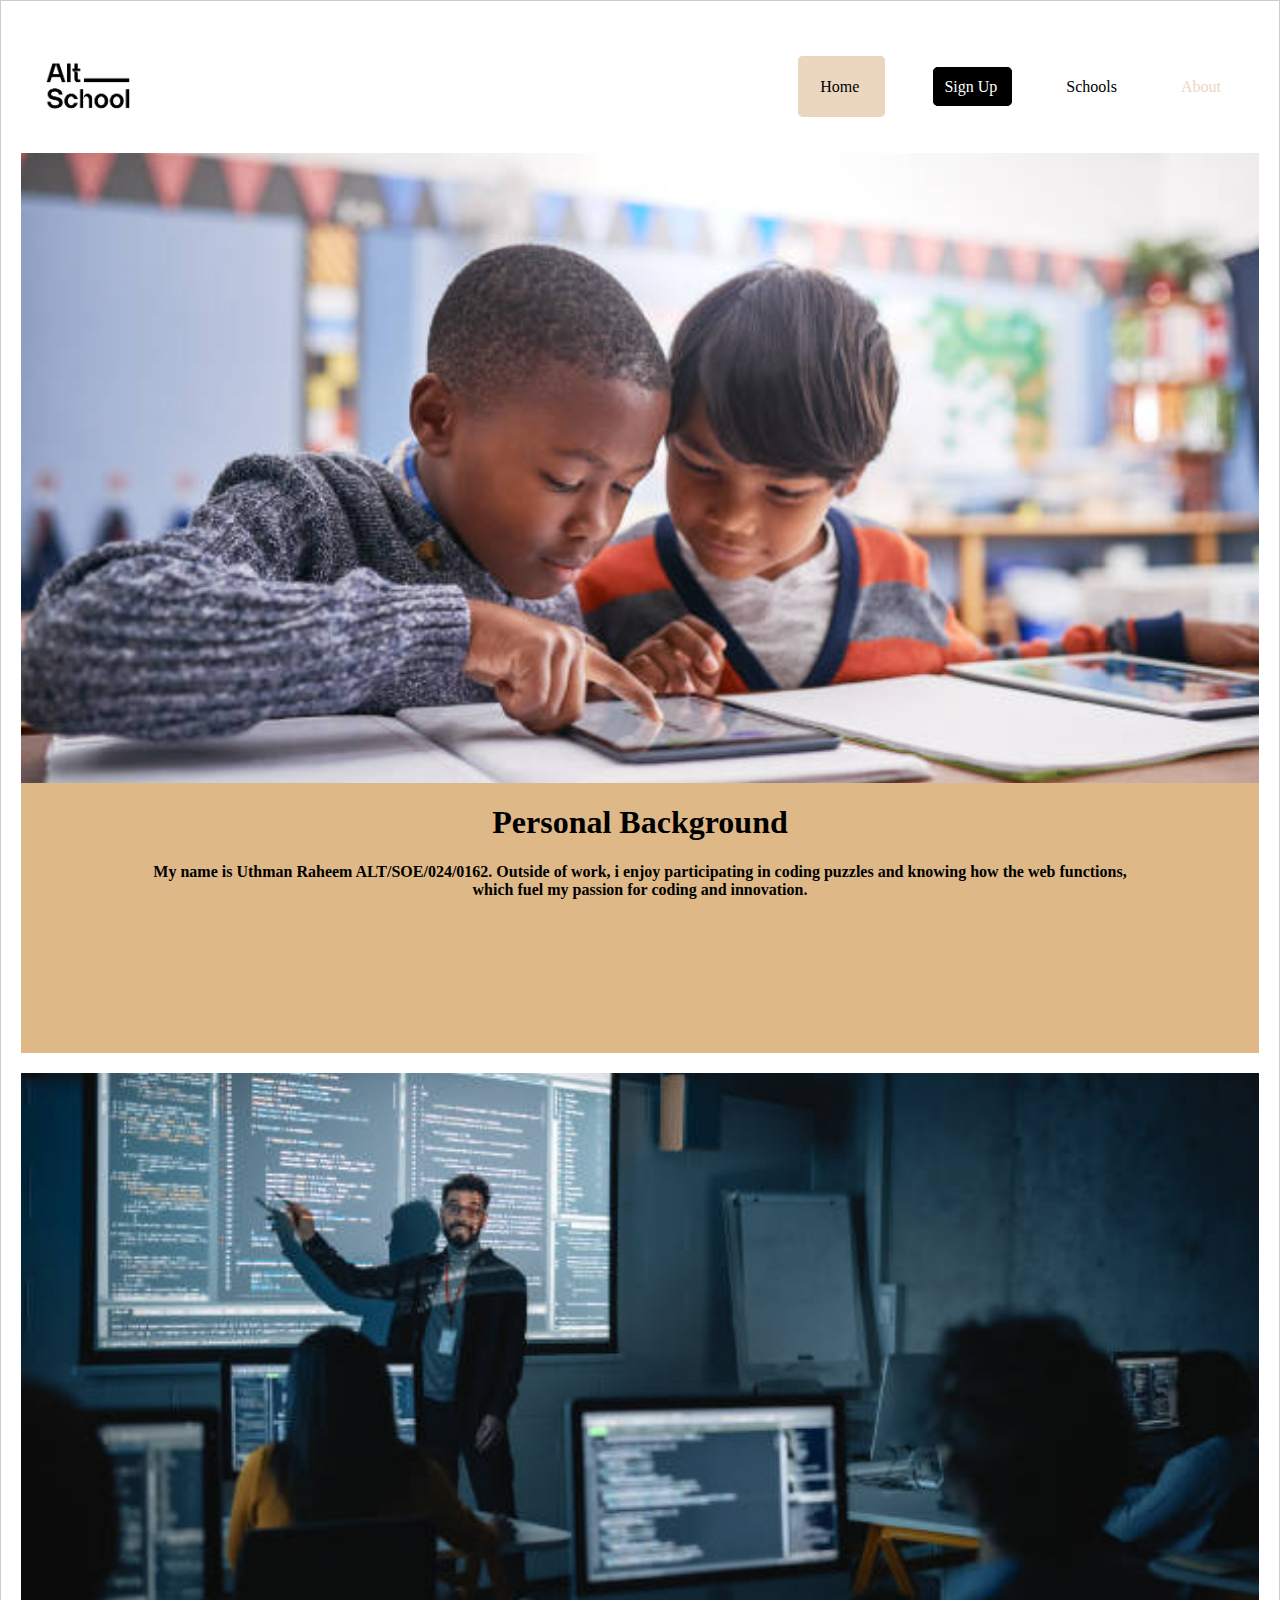
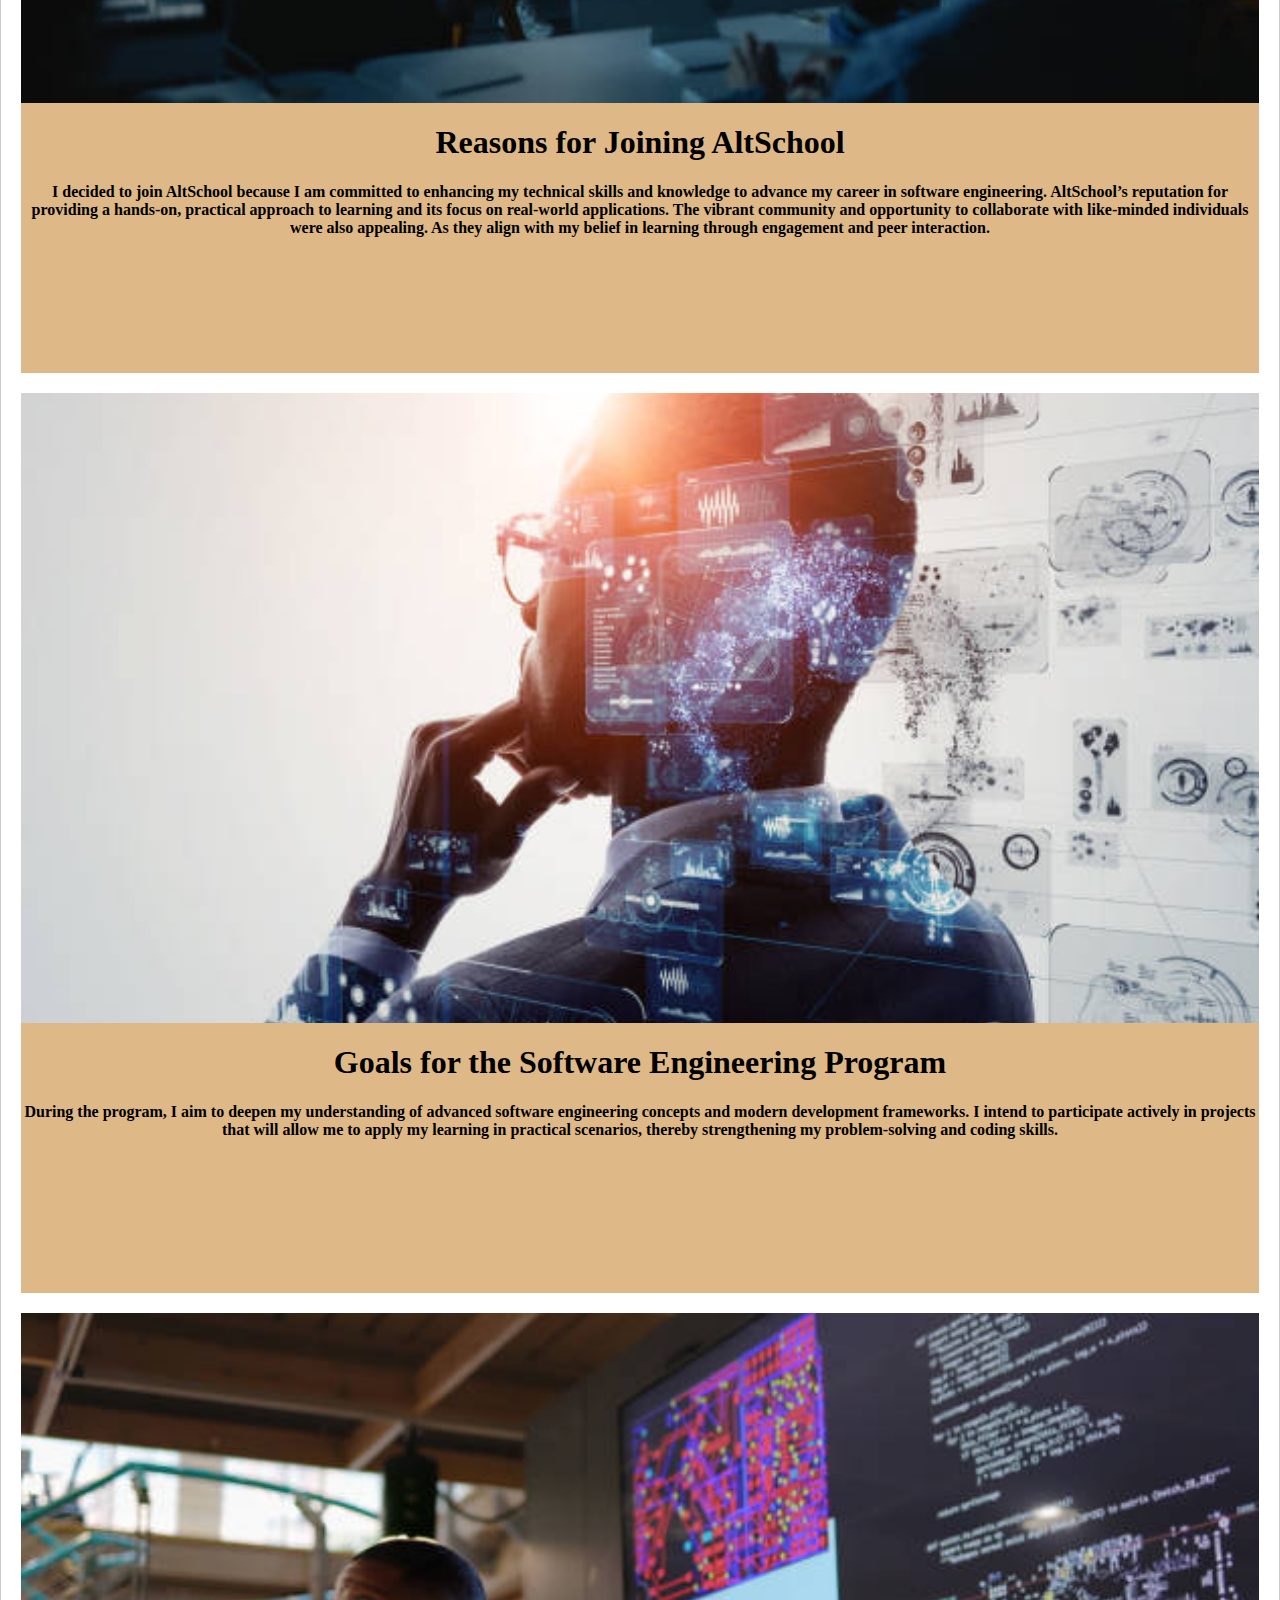
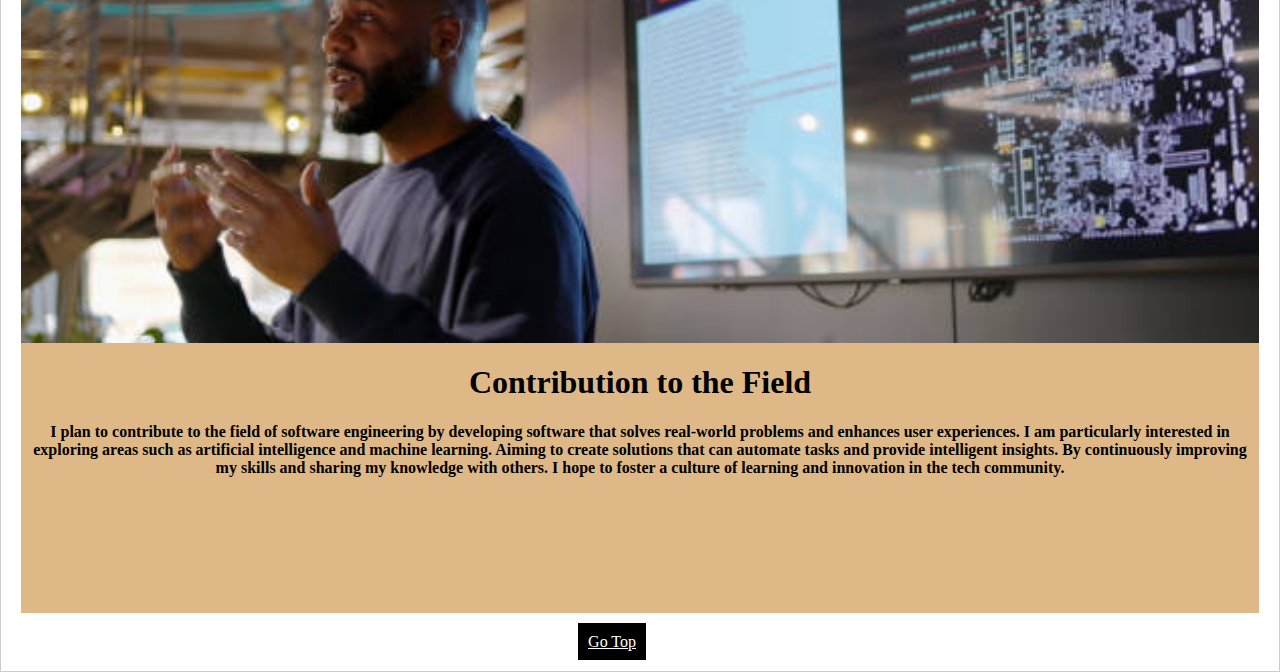
<file: index.html>
<!DOCTYPE html>
<html lang="en-US" class="hydrated" style="--zsiqf-custom-bg-color: #000000">
  <head>
    <meta charset="UTF-8" />
    <meta name="viewport" content="width=device-width, initial-scale=1.0" />
    <title>Alt School</title>
    <link rel="stylesheet" href="./index.css">
  </head>
  <body class="container" id="top">
    <div class="flexbox">
      <img class="box1" src="./assets/images/images.png" alt="AltSchool">
      <nav class="box2">
        <a
          href="./index.html" id="Home"
        >
          Home
        </a>
        &nbsp; &nbsp;
        <a
          href="./Sign Up/form.html" id="Signup"      >
          Sign Up
        </a>
        &nbsp; &nbsp;
        <a 
        href="./schools/index.html" id="Schools">
        Schools
        </a>
        &nbsp; &nbsp;
      <a 
        href="./about/index.html" id="About"
      > About </a>
      </nav>
    </div>
    <div class="fontstyling">
      <div class="fs">
        <div class="fs1">
          <img src="./assets/images/bggg.jpg" alt="">
        </div>
        <div class="fs2">
          <h1>Personal Background</h1>
          <h4>My name is Uthman Raheem ALT/SOE/024/0162. Outside of work, i enjoy
            participating in coding puzzles and knowing how the web functions,<br />
            which fuel my passion for coding and innovation.</h4>
        </div>
      </div>
      <div class="fs">
        <div class="fs1">
          <img src="./assets/images/reason.jpg" alt="">
        </div>
        <div class="fs2">
          <h1>Reasons for Joining AltSchool</h1>
          <h4>
            I decided to join AltSchool because I am committed to enhancing my
            technical skills and knowledge to advance my career in software
            engineering. AltSchool’s reputation for providing a hands-on,
            practical approach to learning and its focus on real-world applications.
            The vibrant community and opportunity to collaborate with
            like-minded individuals were also appealing.
            As they align with my belief in learning through engagement and peer interaction.
          </h4>
        </div>
      </div>
      <div class="fs">
        <div class="fs1">
          <img src="./assets/images/goals.jpg" alt="Goals">  
        </div>
        <div class="fs2">
          <h1>
            Goals for the Software Engineering Program
          </h1>
          <h4>
            During the program, I aim to deepen my understanding of advanced
            software engineering concepts and modern development frameworks.
            I intend to participate actively in projects that will allow me to
            apply my learning in practical scenarios,
            thereby strengthening my problem-solving and coding skills.
          </h4>
        </div>
      </div>
      <div class="fs">
        <div class="fs1">
          <img src="./assets/images/istockphoto-1483272796-612x612.jpg" alt="Contribution">
        </div>
        <div class="fs2">
          <h1>Contribution to the Field</h1>
          <h4>
            I plan to contribute to the field of software engineering by developing
            software that solves real-world problems and enhances user experiences.
            I am particularly interested in exploring areas such as artificial
            intelligence and machine learning. Aiming to create solutions that
            can automate tasks and provide intelligent insights. By
            continuously improving my skills and sharing my knowledge with others.
            I hope to foster a culture of learning and innovation in the tech
            community.
          </h4>
        </div>
      </div>
    </div>  
    <div class="fragment">
      <a href="#top">Go Top</a>
    </div>
  </body>  
</html>
</file>
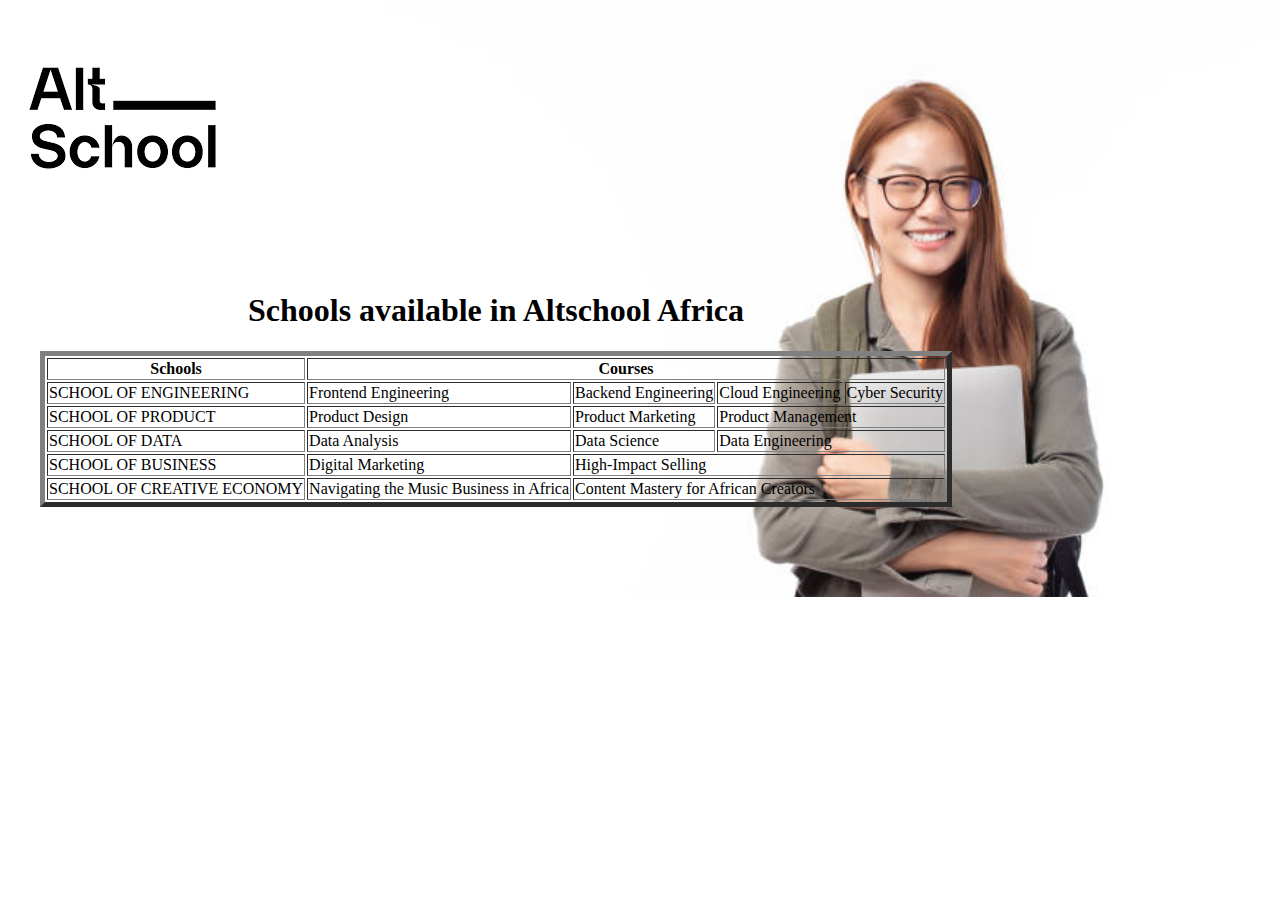
<file: schools/index.html>
<!DOCTYPE html>
<html lang="en">
<head>
    <meta charset="UTF-8">
    <meta name="viewport" content="width=device-width, initial-scale=1.0">
    <title>Schools</title>
    <link rel="stylesheet" href="./index.css">
</head>
<body class="container">
  <div>
    <a href="../index.html">
        <img src="../assets/images/images.png" alt="AltSchool" >
    </a>
    
  </div>
  <div class="tablemargin">
  <table border="5">
    <caption>
        <h1>
            Schools available in Altschool Africa
        </h1>
    </caption>
    <br>
    <thead>
        <th>
            Schools
        </th>
        <th colspan="4">
            Courses
        </th>
    </thead>
    <tbody>
    <tr>
    
        <td>
            SCHOOL OF ENGINEERING
        </td>
        <td>
            Frontend Engineering
        </td>
        <td>
            Backend Engineering
        </td>
        <td>
            Cloud Engineering
        </td>
        <td>
            Cyber Security
        </td>
    </tr>
    <tr>
        <td>
            SCHOOL OF PRODUCT
        </td>
        <td>
            Product Design
        </td>
        <td>
            Product Marketing
        </td>
        <td colspan="2">
            Product Management
        </td>
    </tr>
    <tr>
        <td>
            SCHOOL OF DATA
        </td>
        <td>
            Data Analysis
        </td>
        <td>
            Data Science
        </td>
        <td colspan="2">
            Data Engineering
        </td>
    </tr>
    <tr>
        <td>
            SCHOOL OF BUSINESS
        </td>
        <td>
            Digital Marketing 
        </td>
        <td colspan="3">
            High-Impact Selling
        </td>
    </tr>
    <tr>
        <td>
            SCHOOL OF CREATIVE ECONOMY
        </td>
        <td>
            Navigating the Music Business in Africa
        </td>
        <td colspan="3">
            Content Mastery for African Creators
        </td>
    </tr>
    </tbody>
</table>
</div>
    
</body>
</html>
</file>
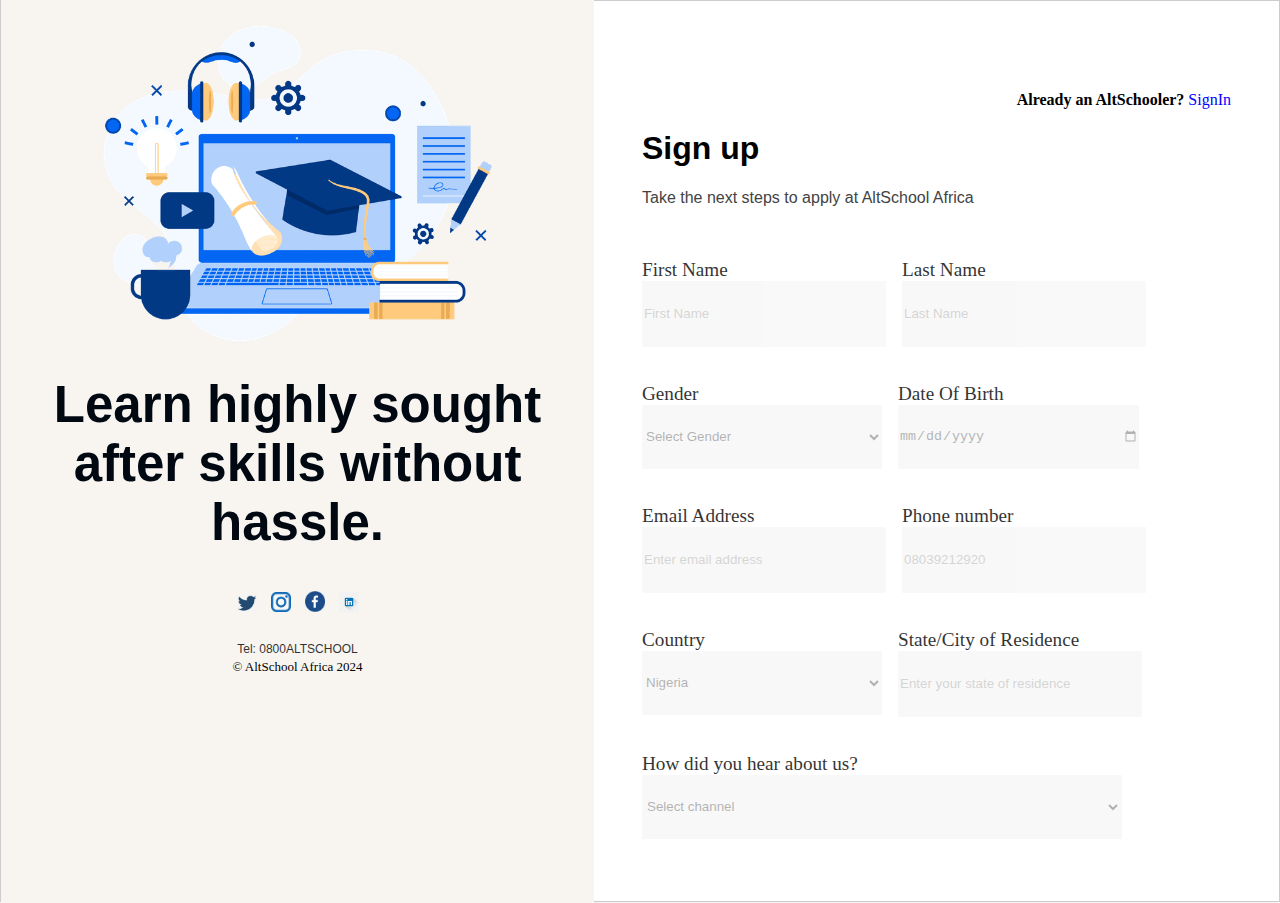
<file: Sign Up/form.html>
<!DOCTYPE html>
<html lang="en">
  <head>
    <meta charset="UTF-8" />
    <meta name="viewport" content="width=device-width, initial-scale=1.0" />
    <title>Alt School</title>
    <script src="./index.js" defer></script>
    <link rel="stylesheet" href="./form.css">
  </head>
  <body class="container">
    <div class="flexbox">
      <div class="boxx">
        <div class="imagewidth">
          <img
            src="../assets/images/https___res.cloudinary.com_talentql-inc_image_upload_v1703728439_student-portal_academic_zzg4hi.png"
            alt="AltSchool"
          />  
        </div>
        <div class="letterdiv">
          <h1 class="textstyle"
          >
            Learn highly sought <br>
            after skills without <br>
            hassle.
          </h1>
          <footer>
            <section>
              <a
              href="https://twitter.com/altschoolafrica"
              style="text-decoration: none">
              
              <img
                src="../assets/images/twitter.png"
                style="width: 20px; height: auto; padding:5px;"
              />
            </a>
            <a
              href="https://instagram.com/altschoolafrica"
              style="text-decoration: none"
            >
              <img
                src="../assets/images/inst.png"
                alt="Instagram"
                style="width: 20px; height: auto; padding: 5px;"
              />
            </a><a
              href="https://facebook.com/AltSchoolAfrica"
              style="text-decoration: none"
            >
              <img
                src="../assets/images/facebook.jpg"
                alt="Facebook"
                style="width: 20px; height: auto; padding: 5px;"
              />
            </a>
            <a
              href="https://linkedin.com/school/altschoolafrica"
              style="text-decoration: none"
            >
              <img
                src="../assets/images/linkedin.png"
                alt="Linkedin"
                alt="Linkedin"
                style="width: 20px; height: auto; padding: 5px;"
              /> </a> 
        </div>
          </section> <br>
          <a
            href="tel:0800ALTSCHOOL"
            style="color: black; text-decoration: none; opacity: 80%;
            font-size: .75rem;
            font-family: AlmarenaDisplayLight, sans-serif;"
            >Tel: 0800ALTSCHOOL</a> <br>
          <span style="color:black; font-size: small; text-align: center;" >
            &copy; AltSchool Africa 2024
          </span>
        </footer>
        
      </div>

      <div class="boxx2">
        
        <nav style="text-align: right" >
          <span> <b>Already an AltSchooler?</b></span>
        <a
          href="../index.html"
          style="   
            color: blue;
            text-decoration: dashed;
          
          "
        >
          SignIn
        </a>
      </nav>
        <h1 style="font-family: Arial, Helvetica, sans-serif">Sign up</h1>
        <p style="font-family: Arial; color: rgb(67, 67, 67)" ;>
          Take the next steps to apply at AltSchool Africa
        </p>
        <br><br>
        <form action="" method="post" >
          <div class="formgrid">
            <div>
              <label for="First Name" style="font-size: larger; opacity: 80%;" > First Name </label>
              <input class="formtextarea"
              type="text" placeholder="First Name" id="First Name"  />
            </div>
            <div>
              <label for="Last Name"   style=" font-size: larger; opacity: 80%;">Last Name </label>
              <input class="formtextarea"
              type="text" placeholder="Last Name" id="Last Name"  />
            </div>
        
          </div> <br><br>
          <div class="formgrid">
            <div>
              <label for="gender"  style="font-size: larger;opacity: 80%"> Gender </label>
              <select class="formtextarea"
              name="gender" id="gender" >
                <option value="Select Gender">Select Gender</option>
                <option value="Male">Male</option>
                <option value="Female">Female</option>
              </select>
            </div>
            <div>
              <label for="dob"  style="font-size: larger;opacity: 80%"> Date Of Birth</label>
              <input class="formtextarea"
              type="date"
              name="dob"
              id="dob" />
            </div>
          </div> <br /> <br />
          <div class="formgrid">
            <div>
              <label for="email"  style="font-size: larger;opacity: 80%"> Email Address</label>
              <input class="formtextarea"
              type="email"
              name="emai"
              id="email"
              placeholder="Enter email address"
                />
            </div>
            <div>
              <label for="phone"  style="font-size: larger; opacity: 80%"> Phone number</label>
              <input class="formtextarea"
              type="number"
              name="phone"
              id="phone"
              placeholder="08039212920"
                />
            </div>     
          </div> <br /><br />
          <div class="formgrid">
            <div>
              <label for="country"  style="font-size: larger;opacity: 80%"> Country </label>
              <select class="formtextarea"
              name="country" id="country" >
                <option value="Nigeria"> Nigeria </option>
                <option value="Ghana"> Ghana </option>
                <option value="South Africa"> South Africa </option>
                <option value="Rwanda"> Rwanda </option>
                <option value="Morrocco"> Morrocco </option>
              </select>
            </div>
            <div>
              <label for="state"  style="font-size: larger;opacity: 80%"> State/City of Residence</label>
              <input class="formtextarea" type="text" id="state" placeholder="Enter your state of residence"  />
            </div>
          </div> <br><br>
          <div>
            <label for="how"  style="font-size: larger;opacity: 80%"> How did you hear about us?</label><br>
              <select name="how" id="how" class="formtextarealong">
                <option value="Select Channel"> Select channel</option>
                <option value="Twitter"> Twitter</option>
                <option value="Facebook"> Facebook</option>
                <option value="Linkedin">Linkedin</option>
                <option value="Youtube">Youtube</option>
              </select>
          </div> <br><br>
          <div class="formgrid">
            <div>
              <label for="password"  style= "font-size: larger; opacity: 80%">Password</label>
              <input class="formtextarea"
              type="password" name="password" id="password" placeholder="Enter password">       
            </div>
            <div>
              <label for="confirm"  style="font-size: larger;opacity: 80%"
              >Confirm password</label> 
              <input class="formtextarea"
              type="password" name="confirm" id="confirm" placeholder="Enter password again">
            </div>
          </div>  <br>
          <div style="font-size: larger;">
            <a>By clicking continue, I agree to</a>  
            <a href="https://www.altschoolafrica.com/terms-and-conditions" 
            style="color: rgb(106, 106, 207); font-style: normal; text-decoration: none;">Terms of Use</a> 
            <a>and acknowledge that <br>I have read the </a> 
            <a href="https://www.altschoolafrica.com/privacy-policy" style="color: rgb(106, 106, 207); text-decoration: none;">Privacy Policy.</a> 
            <br> <br>
            <button type="submit" class="button">
            Submit  →</button><br><br>
          </div>
        </form>
      </div>
    </div >
  </body>
</html>
</file>
<file: index.css>
.container {

    border: 0.063rem solid #ccc;
    padding: 1.25rem;
    box-shadow: 0 0 10px rgba(0, 0, 0, 0.1);
    margin: 0;
}
.flexbox {
    display: flex; 
    justify-content: space-between; 
    align-items: center;
    padding: 1rem;
    
}
.box1 {
    max-height: 6.25rem; 
    width: auto; 
    object-fit:contain 

}
.box2 a{
    flex: 1; 
    padding: 0.063rem;
    margin: auto;
    text-align: right; 
    margin: 0 1rem;
    border-radius: 5px;
    font-size: 1rem;
    transition: background-color 0.3s ease;
}
.box2 a#Home{
    border: 0.125rem solid rgb(235, 215, 191);
    color: black;
    text-decoration: dashed;
    background-color: rgb(235, 215, 191);
    padding: 1.25rem;
}
.box2 a#Signup{
    border: 0.063rem solid black;
    color: white;
    text-decoration: dashed;
    background-color: black;
    padding: 0.625rem;
}
.box2 a#Schools{
    border: 0.063rem solid white;
    color: black;
    text-decoration: dashed;
    background-color: white;
    padding: 0.313rem;
}
.box2 a#About{
    border: 0.063rem solid white;
    padding: 0.313rem;
    color: rgb(235, 215, 191);
    text-decoration:solid;
    background-color: white;
}
.box2 a:hover {
    background-color: #ddd;
}
.fontstyling{
    width: 100%;
    background-color: white;
    

    /* background-color: rgb(210, 193, 172); */
    font-family: 'lora', serif;;
}
.fs{
   height: 100vh;
    width: auto;
    background-color: burlywood;
    margin-bottom: 20px;

}
.fs1 img{
    width: 100%;
    height: 70vh;
    object-fit: cover;
    display: block;
}
.fs2 {
    text-align: center;
}
.fragment
{
    align-items: center;
}
.fragment a{
    border: 10px solid black; 
    background-color: black; 
    color: white;
    margin-left: 45%;
    
}


@media (max-width: 768px) {
    .box2 {
        flex-direction:row; 
        padding: 1rem
    }

    .box2 a {
        display:grid;
        margin: 0 ;
        width: 100%;

    }
    .box2 a#Home{
        border: 0.125rem solid rgb(235, 215, 191);
        color: black;
        text-decoration: dashed;
        background-color: rgb(235, 215, 191);
        padding:1rem;
        margin: 0;
    }
    .box2 a#Signup{
        border: 0.063rem solid black;
        color: white;
        text-decoration: dashed;
        background-color: black;
        padding: 0.625rem;
    }
    .box2 a#Schools{
        border: 0.063rem solid white;
        color: black;
        text-decoration: dashed;
        background-color: white;
    }
    .box2 a#About{
        border: 0.063rem solid white;
        padding: 0.313rem;
        color: rgb(235, 215, 191);
        text-decoration:solid;
        background-color: white;
    }

}
</file>
<file: schools/index.css>
.container {
    height: 100vh;
    background-image: url(../assets/images/12.jpg);
    background-repeat: no-repeat;
    background-position-x:right;
    background-size: 70%;  
}
.tablemargin{
    margin-top: 1rem;
    margin-left: 2rem;
}
@media(max-width:768px){
    .container{
        background-image: url('../assets/images/12.jpg');
        background-position: left;
        background-repeat: no-repeat;
        background-size: 700px 
    }
    .tablemargin{
        margin: 0;
        width: 100%;
    }
}
</file>
<file: Sign Up/form.css>
.container {
    border: 0.063rem solid #ccc;
    box-shadow: 0 0 10px rgba(0, 0, 0, 0.1);
    height: 100%;
    overflow:auto;
    margin: 0;
}
.flexbox{
    display: flex;
    justify-content: center;
    align-items: center;
    height: 100vh;
    width: 100%;
   
}         
.boxx{
    border: 0.18rem solid rgb(248, 245, 241);
    width: 40%;
    background-color: rgb(248, 245, 241);
    flex: 1;
    text-align: center;
    height: 100vh;
}

.textstyle{
    font-family: AlmarenaDisplayBold, sans-serif;
    color: #000812;
    font-size: 3.1875rem;
    text-align: center;
    font-weight: bold;
}
.boxx footer{
   margin-top: 0;
}
.imagewidth{
    width: 100%;
    text-align: center;
    padding: 10px 0;
}
.imagewidth img{
    margin-top: 5%;
    width: 60%;
    transform: scale(1.1); 
    transition: transform 0.3s ease-in-out;
}

.boxx2{
    padding: 3rem;
    flex: 1;
    width: 70%;
    height: 80vh; 
    overflow-y: scroll; 

}
.formgrid{
    display: grid;
    grid-template-columns: repeat(2, 0.4fr);
    gap: 1rem;
}
.formgrid div{
    display: flex;
    flex-direction: column;
}
.formtextarea{
    width:15rem; 
    height: 4rem; 
    border-style: none;
    background-color: rgb(235, 235, 235); 
    opacity: 30%
}
.formtextarealong{
    opacity:30% ; 
    width: 30rem; 
    height: 4rem; 
    border-color: rgb(235, 235, 235); 
    background-color: rgb(235, 235, 235)
}
.button{
    background-color: rgb(106, 106, 207); 
    padding: 20px; 
    font-style: normal; 
    font-size: x-large;
    border: 2px solid rgb(106, 106, 207); 
    width: 36rem;
}

@media (max-width:768px){
    .container{
    border: 0.063rem solid #ccc;
    box-shadow: 0 0 10px rgba(0, 0, 0, 0.1);
    height: 100%;
    overflow:auto;
    margin: 0;
    padding: 1rem;
}
.flexbox{
    display: flex;
    flex-direction: column;
    justify-content: flex-start;
    align-items: center;
    height: auto;
    width: auto;
   
}         
.boxx{
    display: none;
}
.boxx2{
    display: table-column;
    padding: 0.625rem;
    width: 100%;
    height: 80vh; 
    overflow-y: scroll; 
}
.formgrid{
    display: block;
    grid-template-columns: repeat(2, 0.1fr);
    gap: 1rem;
}
.formgrid div{
    display: flex;
    flex-direction: column;
}
.formtextarea{
    width: auto; 
    height: 4rem; 
    border-style: none;
    background-color: rgb(235, 235, 235); 
    opacity: 30%
}
.formtextarea#dob{
    width: 100%;
}
.formtextarealong{
    opacity:30% ; 
    width: 100%; 
    height: 4rem; 
    border-color: rgb(235, 235, 235); 
    background-color: rgb(235, 235, 235)
}
.button{
    background-color: rgb(106, 106, 207); 
    padding: 20px; 
    font-style: normal; 
    font-size: x-large;
    border: 2px solid rgb(106, 106, 207); 
    width:100%;
}
.flexbox::before {
    content: '';
    display: inline-block;
    width: 100px;
    height: 100px;
    background-image: url('../assets/images/images.png');
    background-size: contain;
    background-repeat: no-repeat;
    background-position: center;
}


}
</file>
